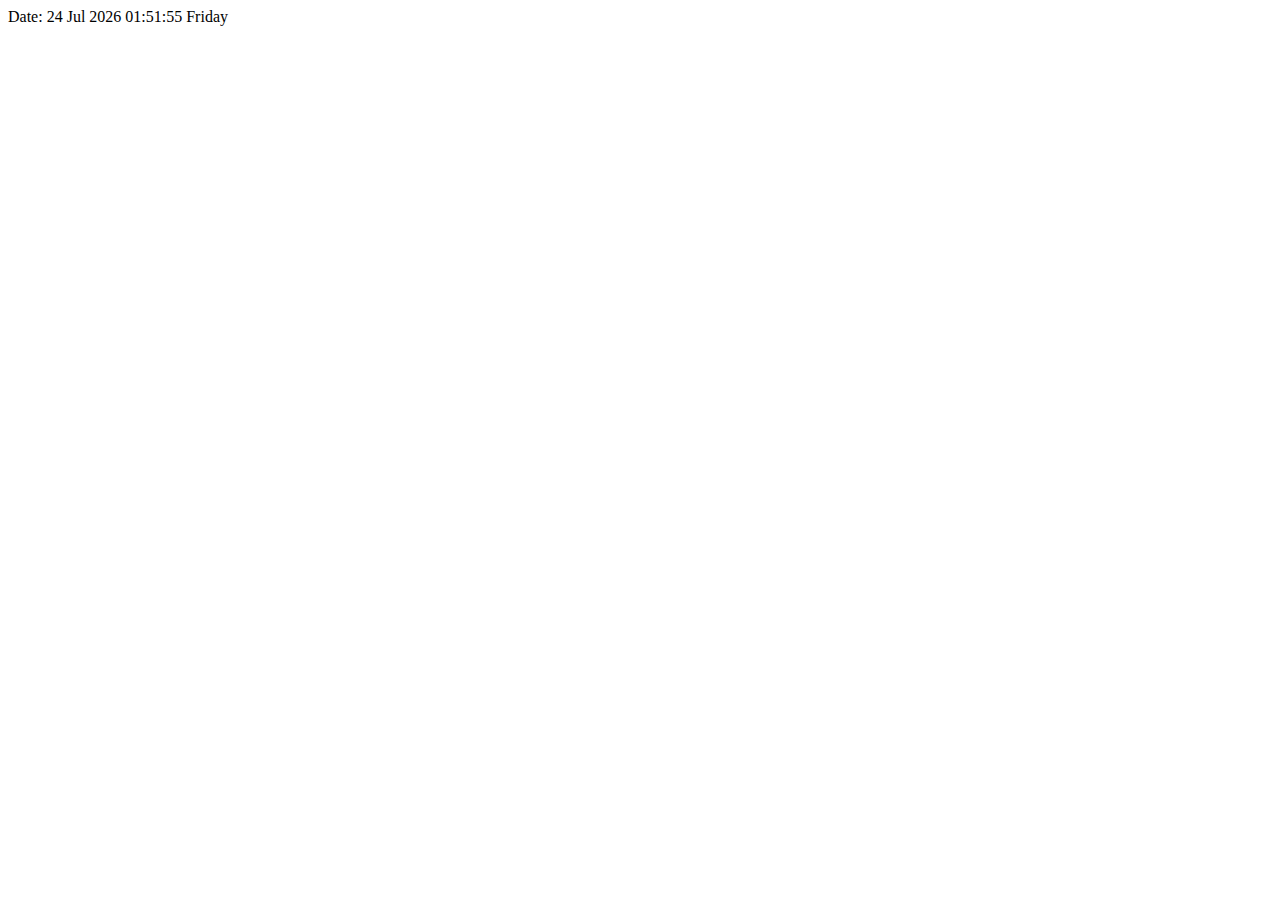
<file: addDate/index.html>
<!DOCTYPE html>
<html lang="en">

<head>
    <meta charset="UTF-8">
    <meta name="viewport" content="width=device-width, initial-scale=1.0">
    <title>getting today's date and displaying it on a page in Russian or English</title>
    <script type="module" src="main.js" defer></script>
</head>

<body>
    <div class="date"></div>
</body>

</html>
</file>
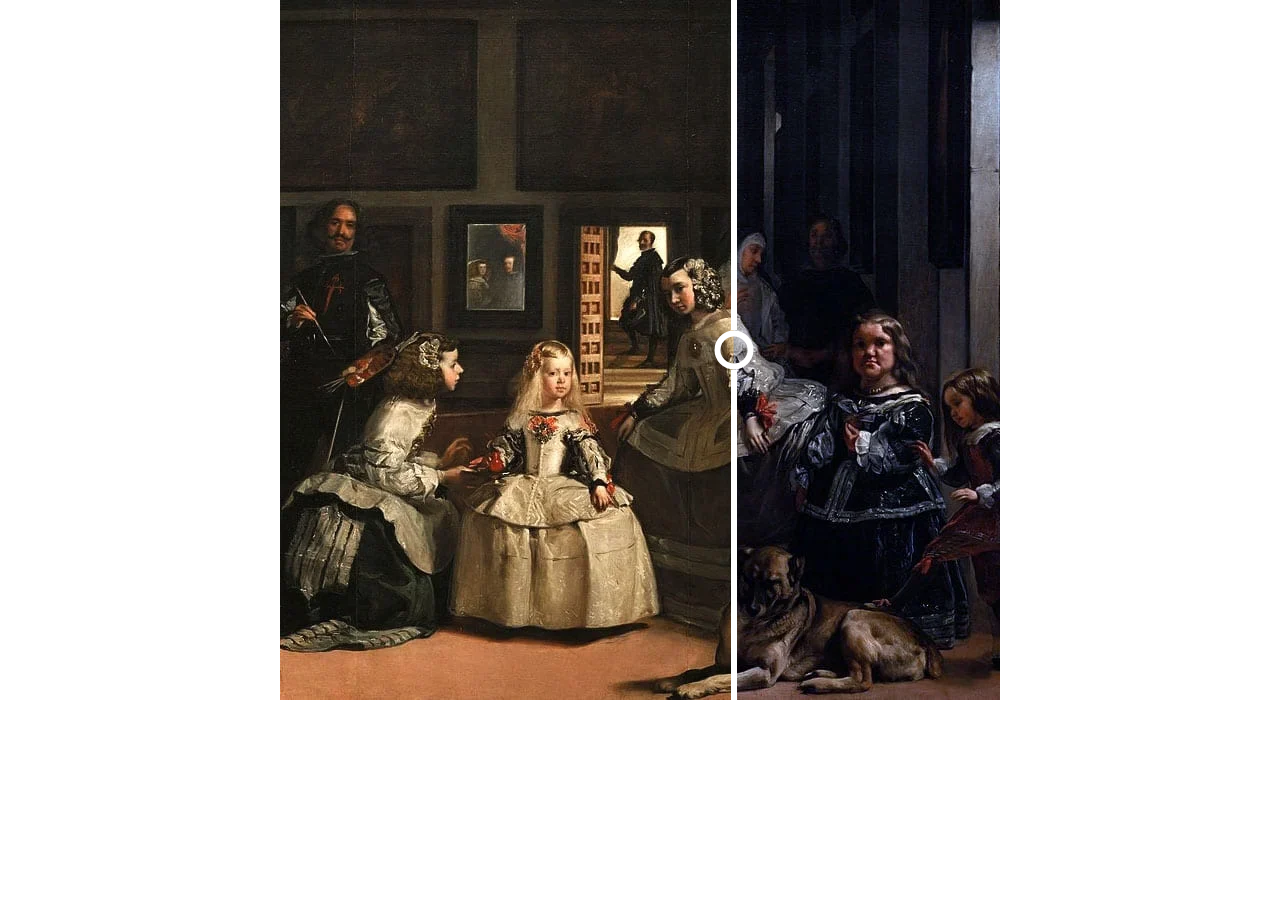
<file: comparison-slider/index.html>
<!DOCTYPE html>
<html lang="en">

<head>
    <meta charset="UTF-8">
    <meta name="viewport" content="width=device-width, initial-scale=1.0">
    <title>comparison slider</title>
    <link rel="stylesheet" href="css/main.min.css">
    <script src="js/main.js" defer></script>
</head>

<body>
    <div class="wrapper">

        <div class="slider-comparison">
            <img src="img/after.webp" alt="after image"
                class="slider-comparison__img slider-comparison__img--after" loading="lazy">
            <img src="img/before.webp" alt="before image"
                class="slider-comparison__img slider-comparison__img--before" loading="lazy"
                style="clip-path: polygon(0px 0px, 63% 0px, 63% 100%, 0px 100%);">
            <div class="slider-comparison__line-top" style="left: 63%;"></div>
            <div class="slider-comparison__line-bottom" style="left: 63%;"></div>
            <div class="slider-comparison__circle" style="left: 63%;"></div>
            <input class="slider-comparison__input" type="range" min="0" max="100" value="61">
        </div>

    </div>
</body>

</html>
</file>
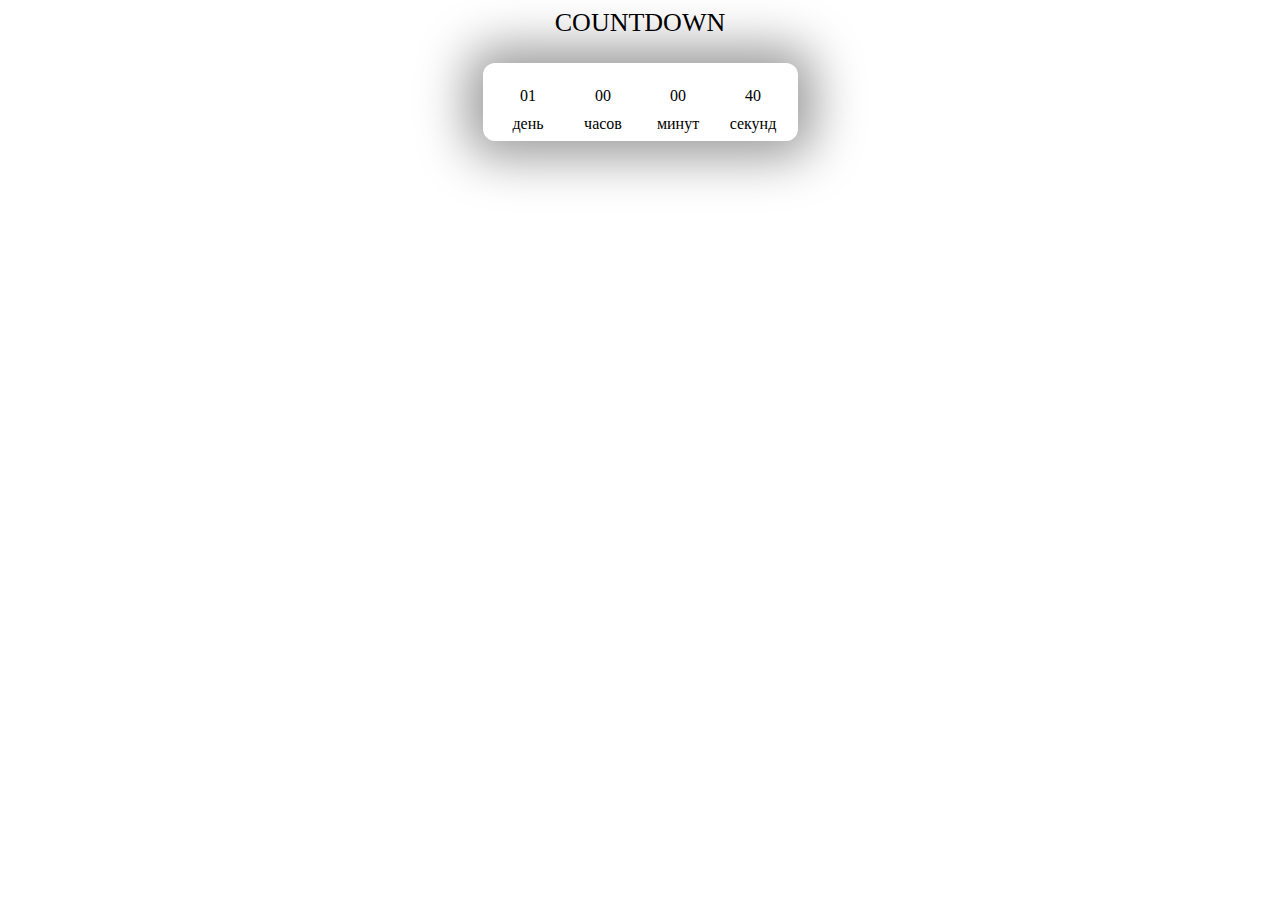
<file: countdown/index.html>
<!DOCTYPE html>
<html lang="en">
<head>
    <meta charset="UTF-8">
    <meta name="viewport" content="width=device-width, initial-scale=1.0">
    <title>countdown_timer</title>
    <link rel="stylesheet" href="css/main.min.css">
    <script src="js/script.js" defer></script>
</head>
<body>
    <div class="timer">
        <div class="timer__title">COUNTDOWN</div>
        <div class="timer__wrapper">
            <div class="countdown">
                <div class="days">
                    <p class="num">0</p>
                    <span class="name">День</span>
                </div>
                <div class="hours">
                    <p class="num">0</p>
                    <span class="name">Часов</span>
                </div>
                <div class="minutes">
                    <p class="num">0</p>
                    <span class="name">Минут</span>
                </div>
                <div class="seconds">
                    <p class="num">0</p>
                    <span class="name">Секунд</span>
                </div>
            </div>
        </div>
    </div>
</body>
</html>
</file>
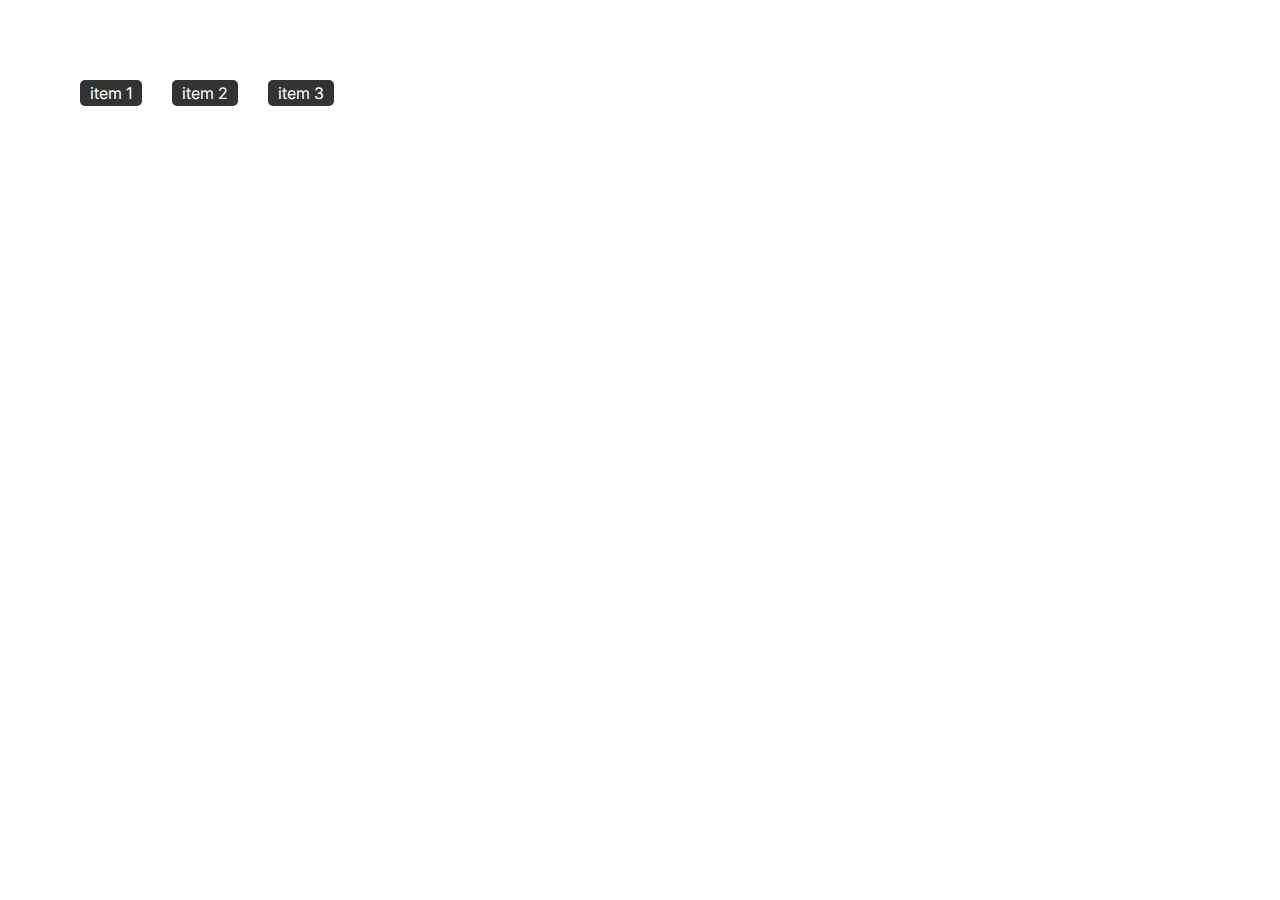
<file: dropdown/index.html>
<!DOCTYPE html>
<html lang="en">

<head>
	<meta charset="UTF-8">
	<meta name="viewport" content="width=device-width, initial-scale=1.0">
	<title>start dropdown</title>
	<link rel="stylesheet" href="css/style.min.css">
	<script src="js/dropdown.js" defer></script>
</head>

<body>
	<div class="wrapper">
		<ul class="drop">
			<li class="drop__item">
				<button class="drop__btn">item 1</button>
				<div class="dropdown">
					<ul class="dropdown__list">
						<li class="dropdown__item"><a href="#" class="dropdown__link">sub-item</a></li>
						<li class="dropdown__item"><a href="#" class="dropdown__link">sub-item</a></li>
						<li class="dropdown__item"><a href="#" class="dropdown__link">sub-item</a></li>
					</ul>
				</div>
			</li>
			<li class="drop__item">
				<button class="drop__btn">item 2</button>
				<div class="dropdown">
					<ul class="dropdown__list">
						<li class="dropdown__item"><a href="#" class="dropdown__link">sub-item</a></li>
						<li class="dropdown__item"><a href="#" class="dropdown__link">sub-item</a></li>
					</ul>
				</div>
			</li>
			<li class="drop__item">
				<button class="drop__btn">item 3</button>
				<div class="dropdown">
					<ul class="dropdown__list">
						<li class="dropdown__item"><a href="#" class="dropdown__link">sub-item</a></li>
						<li class="dropdown__item"><a href="#" class="dropdown__link">sub-item</a></li>
						<li class="dropdown__item"><a href="#" class="dropdown__link">sub-item</a></li>
						<li class="dropdown__item"><a href="#" class="dropdown__link">sub-item</a></li>
					</ul>
				</div>
			</li>
		</ul>
	</div>
</body>

</html>
</file>
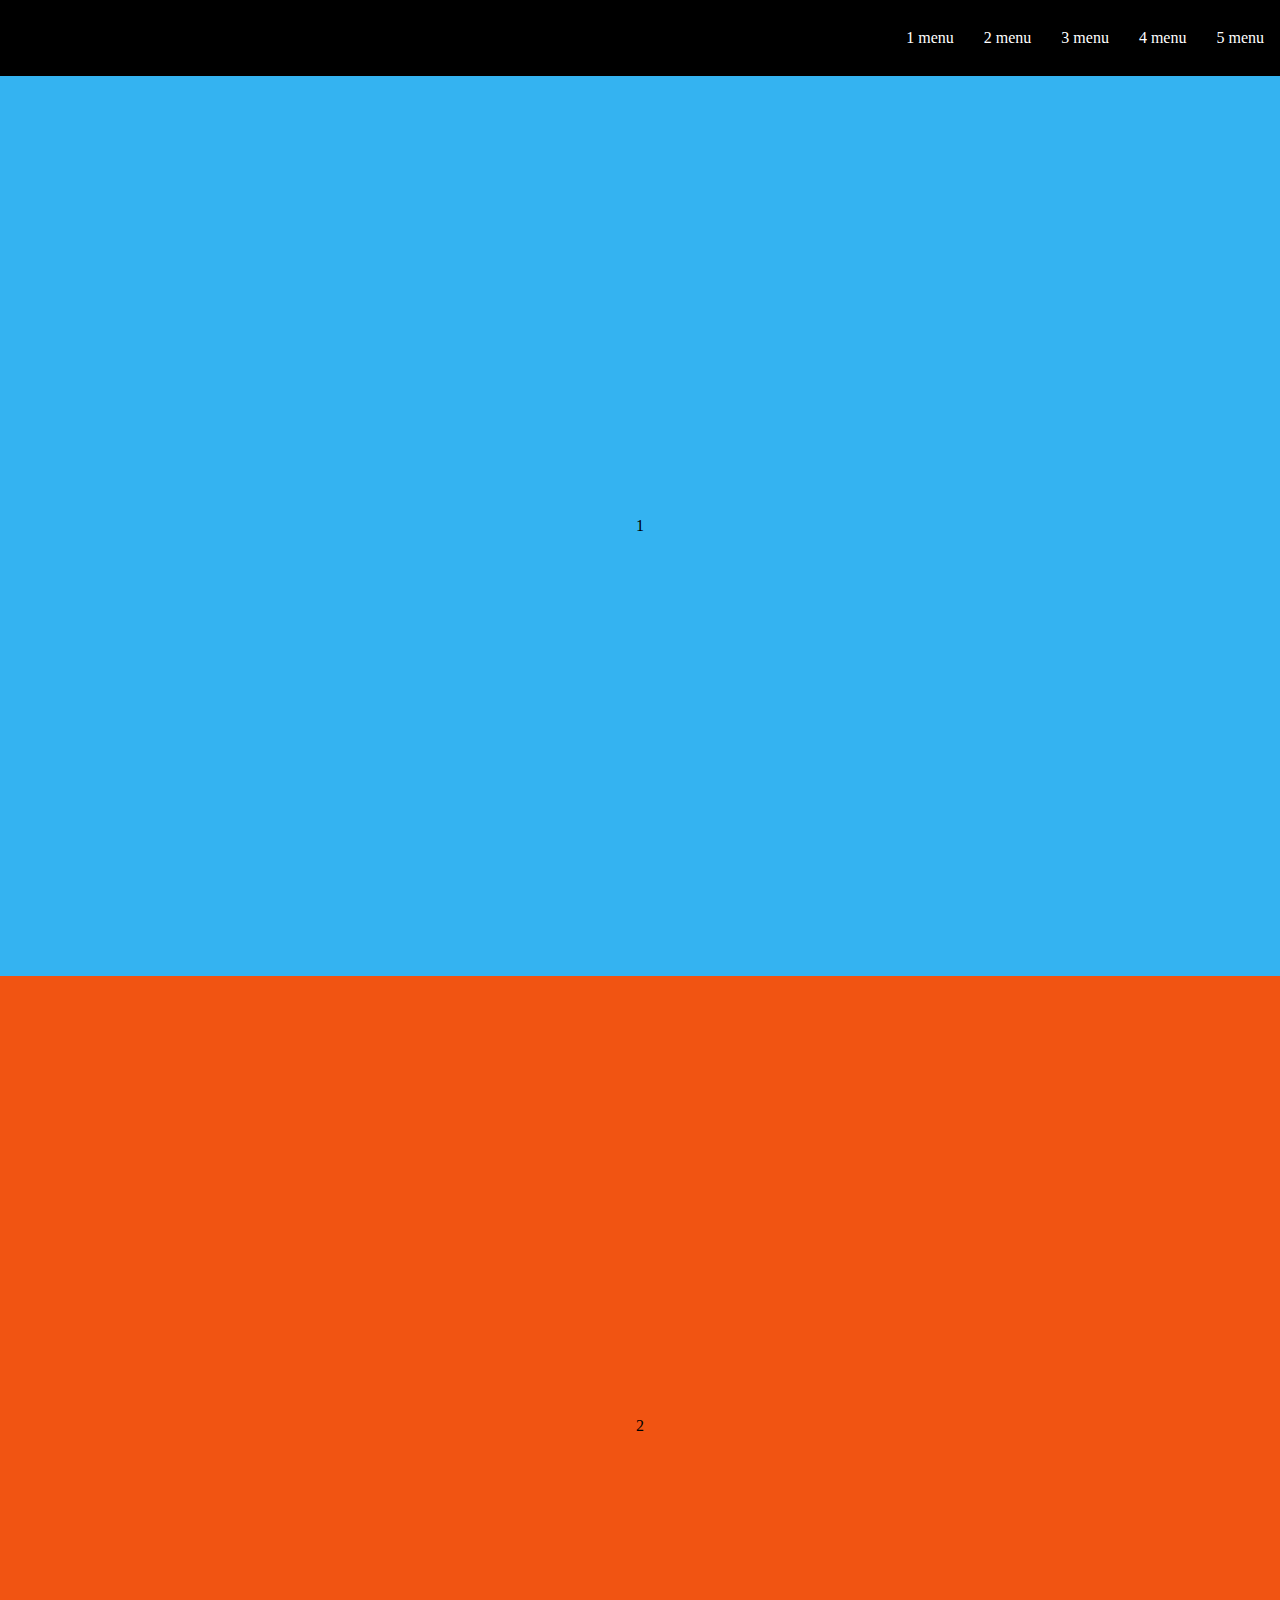
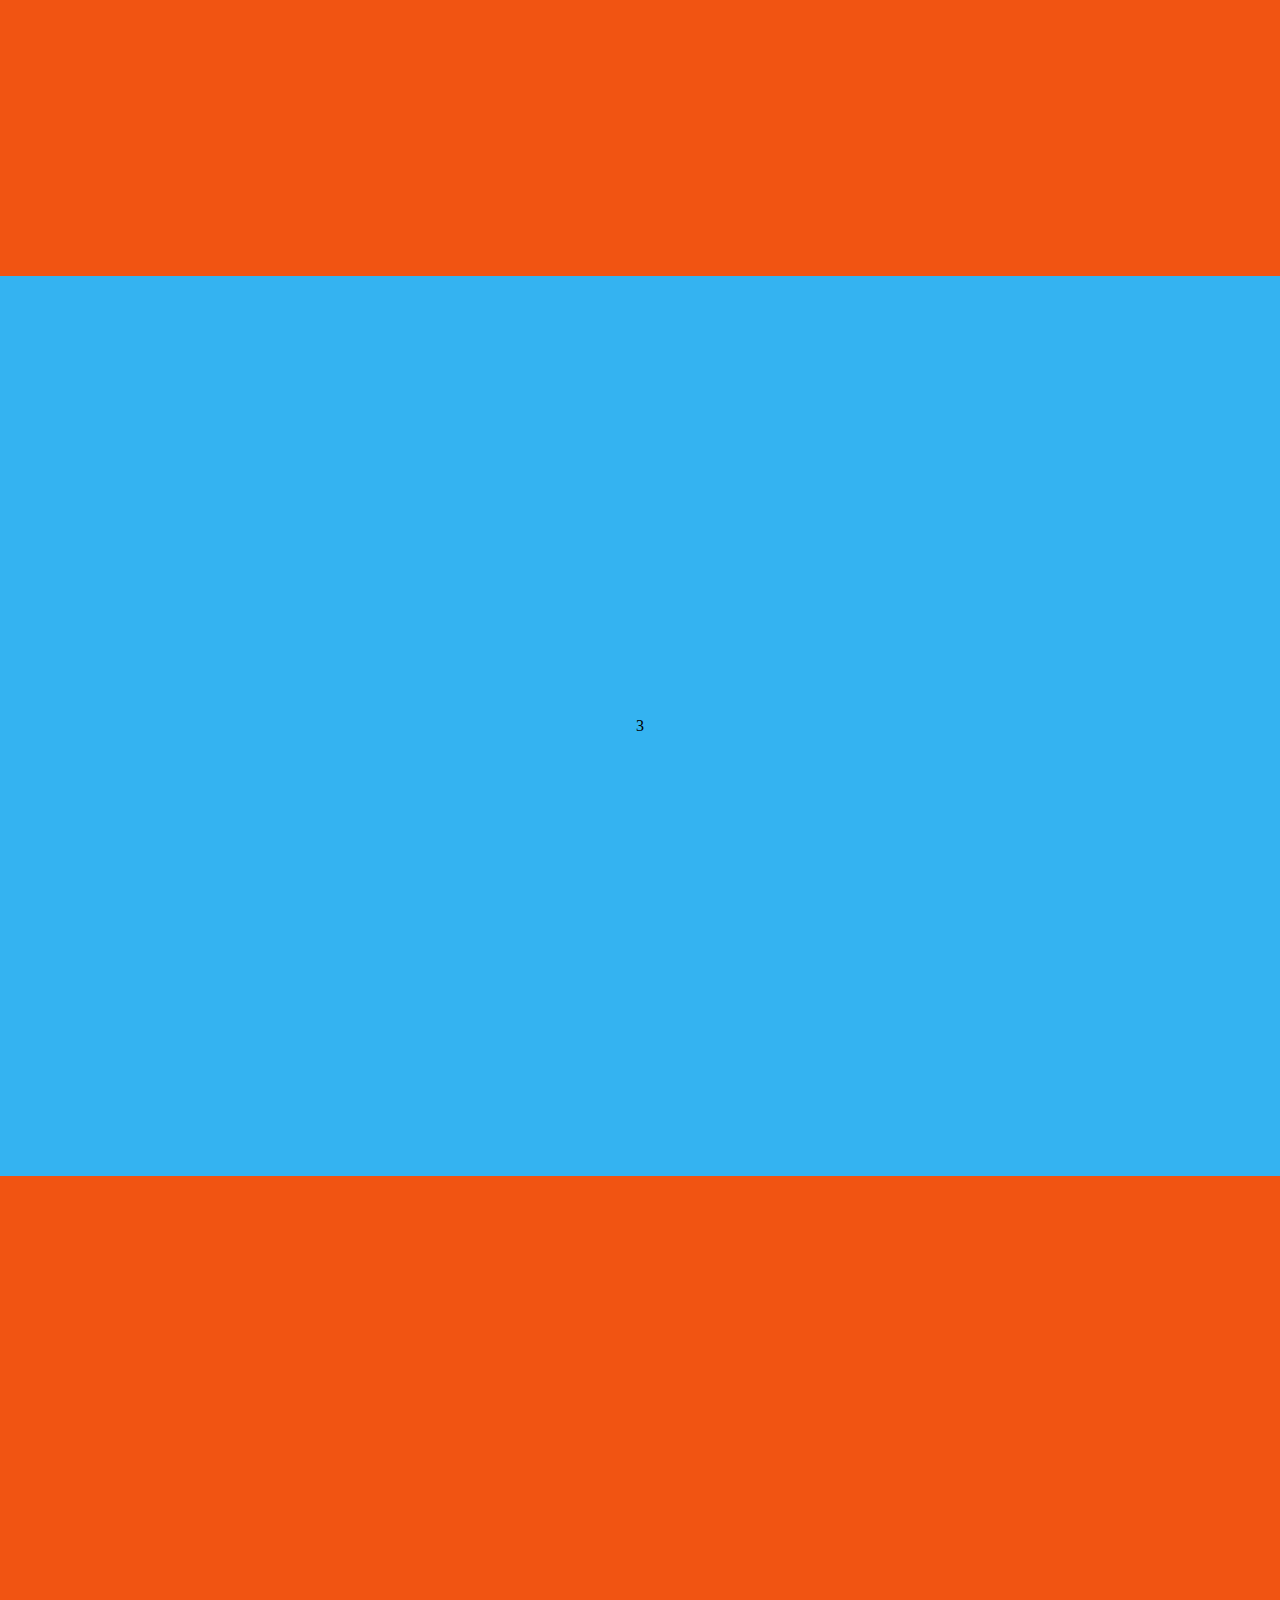
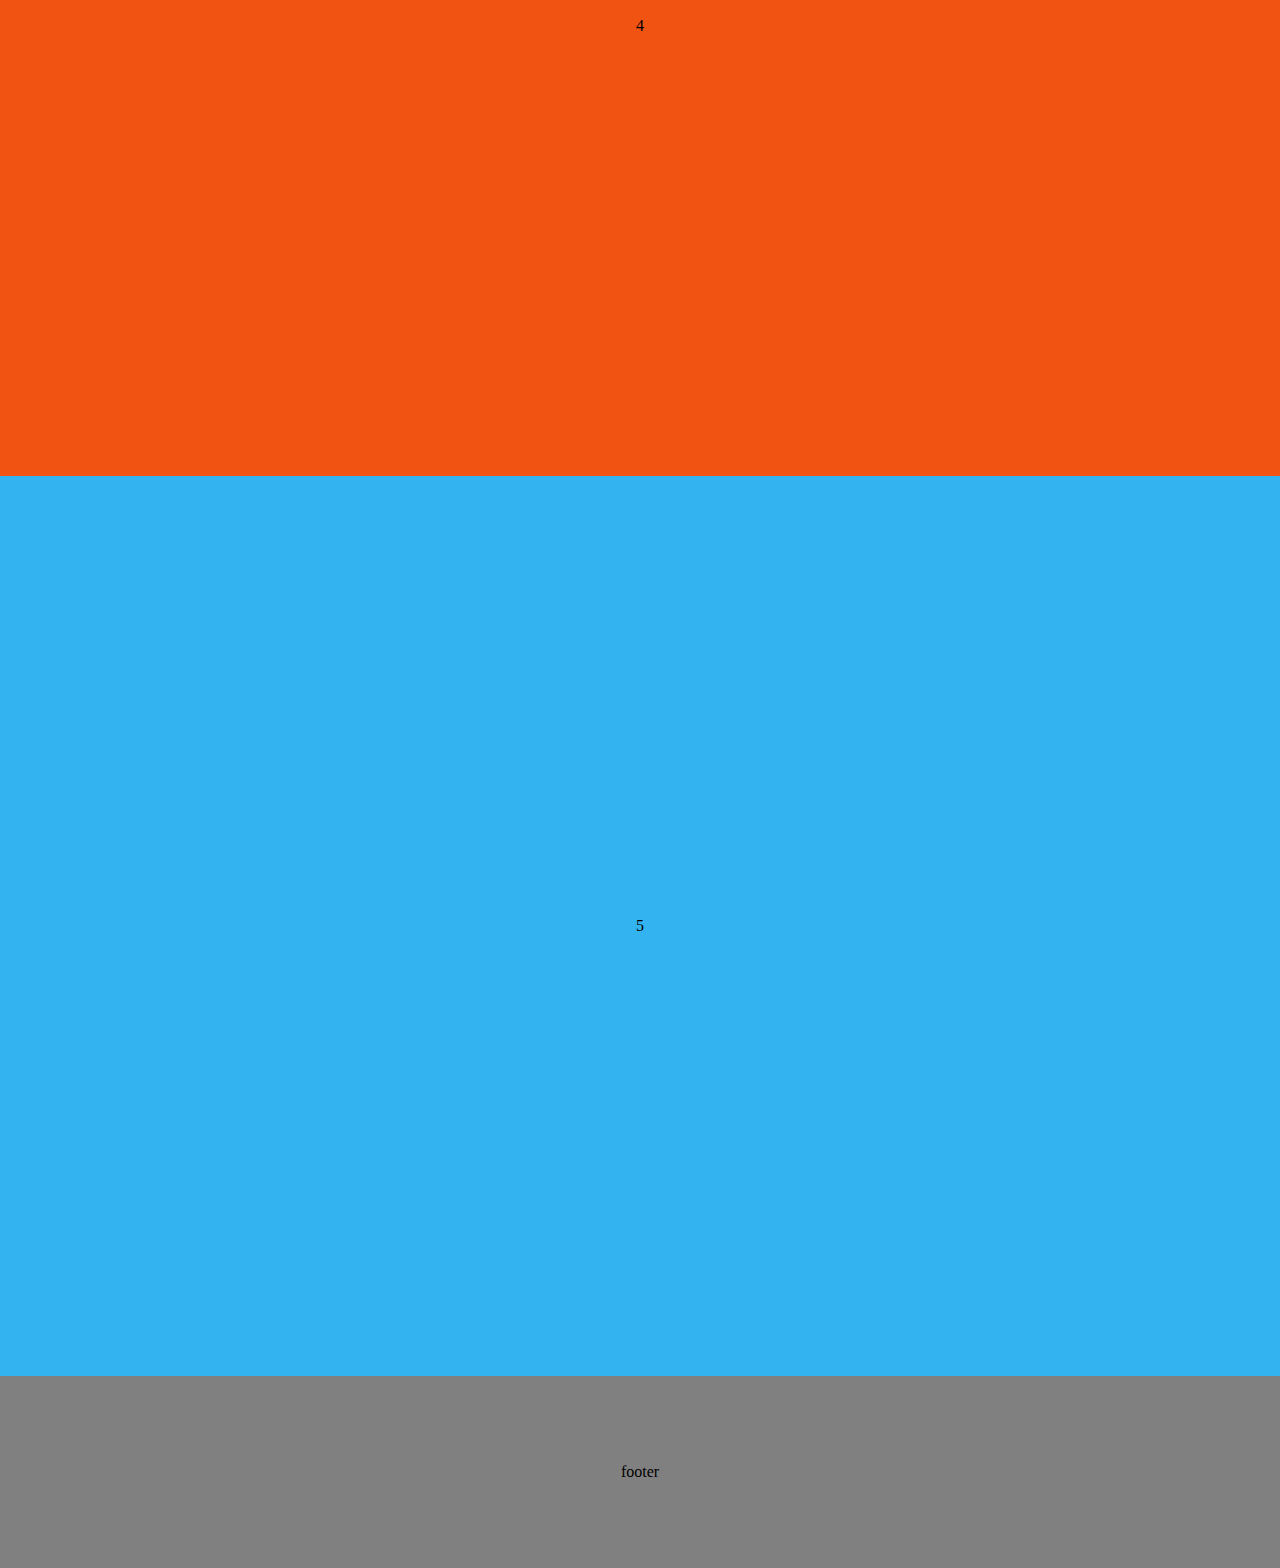
<file: menu-burger/index.html>
<!DOCTYPE html>
<html lang="en">

<head>
    <meta charset="UTF-8">
    <meta name="viewport" content="width=device-width, initial-scale=1.0">
    <title>menu-burger</title>
    <link rel="stylesheet" href="css/main.min.css">
    <script type="module" src="js/main.js" defer></script>
</head>

<body>
    <div class="wrapper">
        <header class="header">
            <div class="header__container">
                <!-- <a href="#" class="header__logo" aria-label="Home" title="Home">
                    <img src="" alt="logo" class="header__logo-image" width="160" height="40">
                </a> -->
                <div class="header__menu menu">   
                    <nav class="menu__body">
                        <ul class="menu__list">
                            <li class="menu__item"><a href="#1" class="menu__link">1 menu</a></li>
                            <li class="menu__item"><a href="#2" class="menu__link">2 menu</a></li>
                            <li class="menu__item"><a href="#3" class="menu__link">3 menu</a></li>
                            <li class="menu__item"><a href="#4" class="menu__link">4 menu</a></li>
                            <li class="menu__item"><a href="#5" class="menu__link">5 menu</a></li>
                        </ul>
                    </nav>
                </div>
                <div class="menu__icon icon-menu" aria-label="Open menu" title="Open menu">
                    <span></span>
                    <span></span>
                    <span></span>
                </div>
            </div>
        </header>
        <main class="page"> 
            <section id="1">1</section>
            <section id="2">2</section>
            <section id="3">3</section>
            <section id="4">4</section>
            <section id="5">5</section>
        </main>
        <footer class="footer">footer</footer>
    </div>
</body>

</html>
</file>
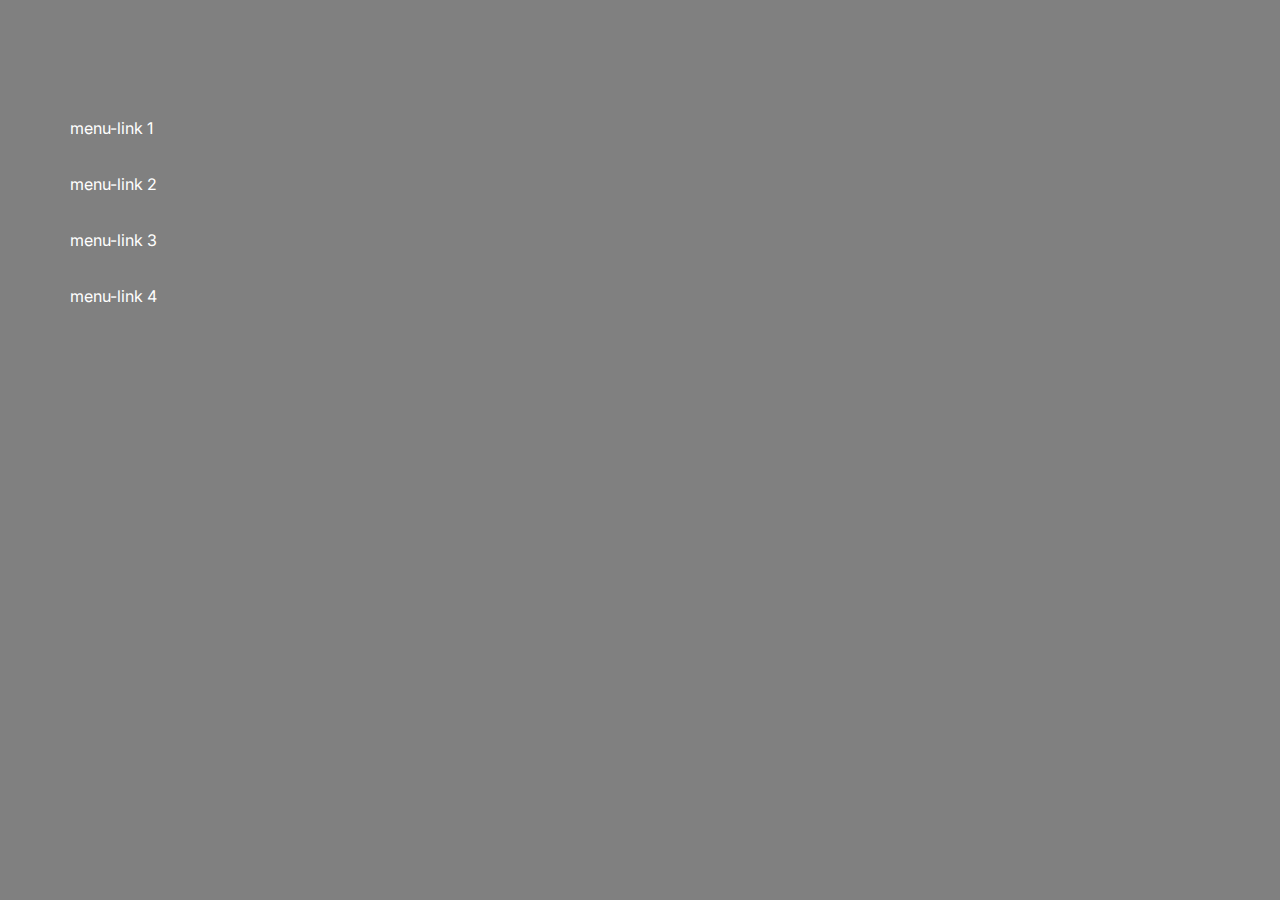
<file: menu-hover/index.html>
<!DOCTYPE html>
<html lang="en">

<head>
	<meta charset="UTF-8">
	<meta name="viewport" content="width=device-width, initial-scale=1.0">
	<title>menu hover</title>
	<link rel="stylesheet" href="css/style.min.css">
	<script src="js/script.js" defer></script>
</head>

<body>
	<div class="wrapper">
		<header class="header">
		</header>
		<main class="page">
			<section class="section" id="1">
				<div class="section__container">
					<ul data-line-effect class="menu-hover">
						<li class="menu-hover__item"><a href="" class="menu-hover__link">menu-link 1</a></li>
						<li class="menu-hover__item"><a href="" class="menu-hover__link">menu-link 2</a></li>
						<li class="menu-hover__item"><a href="" class="menu-hover__link">menu-link 3</a></li>
						<li class="menu-hover__item"><a href="" class="menu-hover__link">menu-link 4</a></li>
					</ul>
				</div>
			</section>
			<section class="section" id="2">
			</section>

			<section class="section" id="3">
				<div class="section__container">
				</div>
			</section>

			<section class="section" id="4">

			</section>
			<section class="section" id="5">
			</section>
		</main>
		<footer class="footer">
			<div class='footer__container'>
			</div>
		</footer>
	</div>
</body>

</html>
</file>
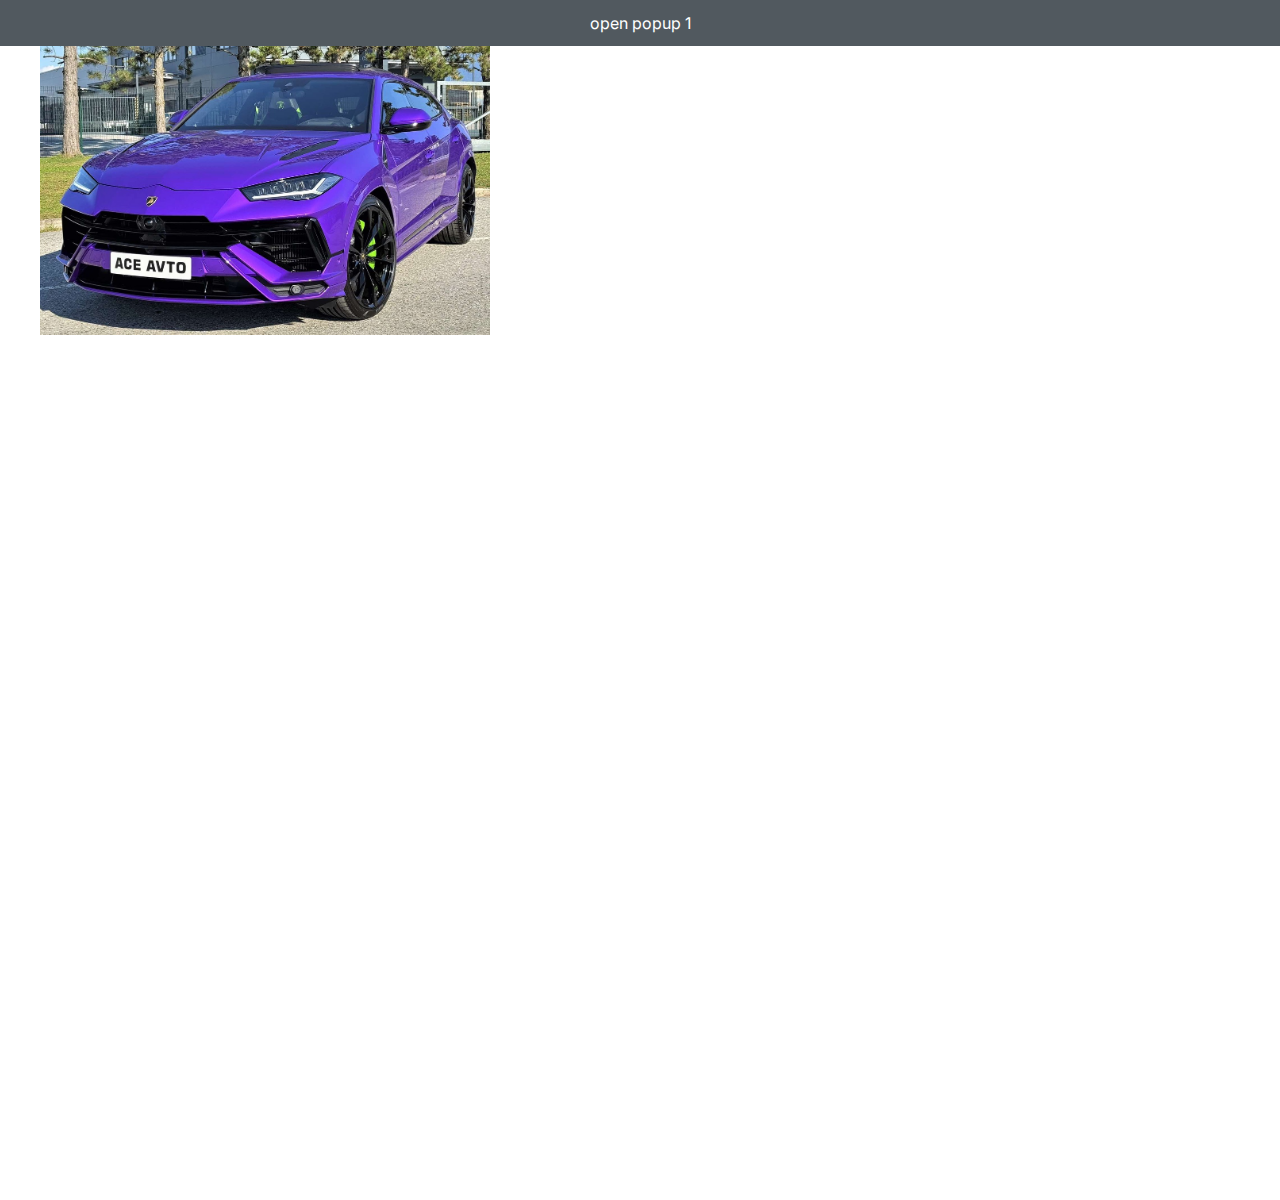
<file: popup/index.html>
<!DOCTYPE html>
<html lang="en">

<head>
	<meta charset="UTF-8">
	<meta name="viewport" content="width=device-width, initial-scale=1.0">
	<title>popup</title>
	<link rel="stylesheet" href="css/style.min.css">
	<script src="js/script.js" defer></script>
</head>

<body>
	<div class="wrapper">
		<header class="header lock-padding" id="header">
			<div class="header__container">
				<a href="#popup"  class="popup-link">open popup 1</a>
			</div> 
		</header>
		<main class="page">
			<section class="section">
				<div class="section__container">
					<a href="#popup2" class="popup-link">open popup 2</a>
				</div>
			</section>
			<section class="section">
				<div class="section__container">
					<a href="#image" class="content__image popup-link">
						<img src="1.jpg" alt="img">
					</a>
				</div>
			</section>
		</main>
		<footer class="footer"></footer>

		<div id="popup" aria-hidden="true" class="popup">
			<div class="popup__body">
				<div class="popup__content">
					<a href="#header" type="button" class="popup__close close-popup">X</a>
					<h3 class="popup__title">title popup 1</h3>
					<div class="popup__text">
						<a href="#popup2"  class="popup-link">open popup 2</a> <br>
						Lorem ipsum dolor sit amet consectetur adipisicing elit. Veniam non voluptas itaque! Lorem ipsum dolor sit amet consectetur adipisicing elit. Veniam non voluptas itaque!
						Lorem ipsum dolor sit amet consectetur adipisicing elit. Veniam non voluptas itaque! Lorem ipsum dolor sit amet consectetur adipisicing elit. Veniam non voluptas itaque!
						Lorem ipsum dolor sit amet consectetur adipisicing elit. Veniam non voluptas itaque! Lorem ipsum dolor sit amet consectetur adipisicing elit. Veniam non voluptas itaque!
						Lorem ipsum dolor sit amet consectetur adipisicing elit. Veniam non voluptas itaque! Lorem ipsum dolor sit amet consectetur adipisicing elit. Veniam non voluptas itaque!
						Lorem ipsum dolor sit amet consectetur adipisicing elit. Veniam non voluptas itaque! Lorem ipsum dolor sit amet consectetur adipisicing elit. Veniam non voluptas itaque!
						Lorem ipsum dolor sit amet consectetur adipisicing elit. Veniam non voluptas itaque! Lorem ipsum dolor sit amet consectetur adipisicing elit. Veniam non voluptas itaque!
						Lorem ipsum dolor sit amet consectetur adipisicing elit. Veniam non voluptas itaque! Lorem ipsum dolor sit amet consectetur adipisicing elit. Veniam non voluptas itaque!
						Lorem ipsum dolor sit amet consectetur adipisicing elit. Veniam non voluptas itaque! Lorem ipsum dolor sit amet consectetur adipisicing elit. Veniam non voluptas itaque!
						Lorem ipsum dolor sit amet consectetur adipisicing elit. Veniam non voluptas itaque! Lorem ipsum dolor sit amet consectetur adipisicing elit. Veniam non voluptas itaque!
						Lorem ipsum dolor sit amet consectetur adipisicing elit. Veniam non voluptas itaque! Lorem ipsum dolor sit amet consectetur adipisicing elit. Veniam non voluptas itaque!
						Lorem ipsum dolor sit amet consectetur adipisicing elit. Veniam non voluptas itaque! Lorem ipsum dolor sit amet consectetur adipisicing elit. Veniam non voluptas itaque!
					</div>
				</div>
			</div>
		</div>

		<div id="popup2" aria-hidden="true" class="popup">
			<div class="popup__body">
				<div class="popup__content">
					<a href="#header" type="button" class="popup__close close-popup">X</a>
					<h3 class="popup__title">title popup 2</h3>
					<div class="popup__text">
						<a href="#popup"  class="popup-link">open popup 1</a> <br>
						<a href="#image"  class="popup-link">open popup 3</a> <br>
						Lorem ipsum dolor sit amet consectetur adipisicing elit. Veniam non voluptas itaque! Lorem ipsum dolor sit amet consectetur adipisicing elit. Veniam non voluptas itaque!
						Lorem ipsum dolor sit amet consectetur adipisicing elit. Veniam non voluptas itaque! Lorem ipsum dolor sit amet consectetur adipisicing elit. Veniam non voluptas itaque!
					</div>
				</div>
			</div>
		</div>

		
		<div id="image" aria-hidden="true" class="popup">
			<div class="popup__body">
				<div class="popup__content popup__content-image">
					<a href="#header" type="button" class="popup__close close-popup">X</a>
					<div class="popup__image">
						<img src="1.jpg" alt="Image">
					</div>
				</div>
			</div>
		</div>

	</div>
</body>

</html>
</file>
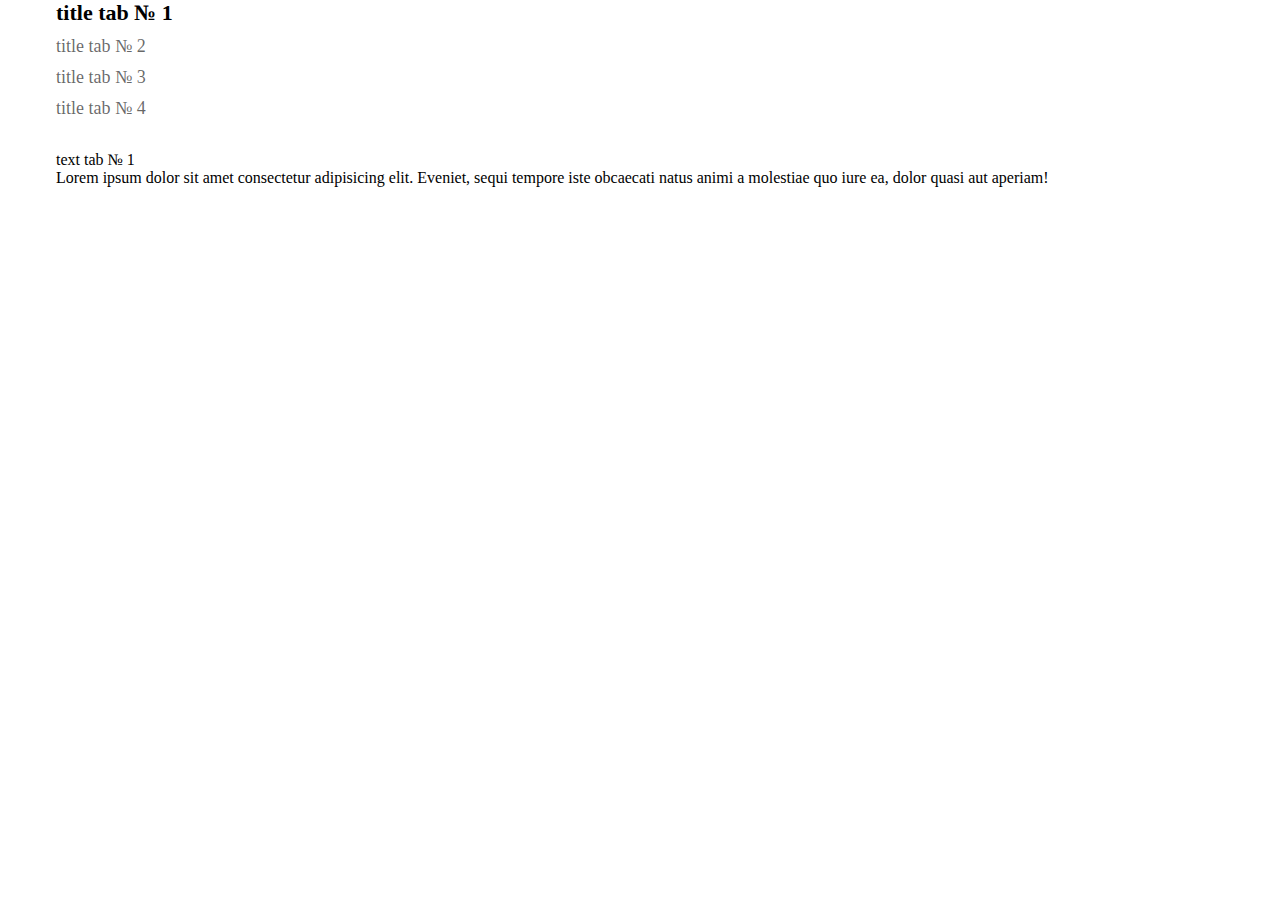
<file: tabs/index.html>
<!DOCTYPE html>
<html lang="en">

<head>
    <meta charset="UTF-8">
    <meta name="viewport" content="width=device-width, initial-scale=1.0">
    <title>Tabs</title>
    <link rel="stylesheet" href="css/style.min.css">
    <script defer src="js/script.js"></script>
</head>

<body>
    <div class="container">
        <div class="tabcontainer">
            <div class="tabheader">
                <ul class="tabheader__items">
                    <li class="tabheader__item tabheader__item_active">title tab № 1</li>
                    <li class="tabheader__item">title tab № 2</li>
                    <li class="tabheader__item">title tab № 3</li>
                    <li class="tabheader__item">title tab № 4</li>
                </ul>
            </div>
            <div class="tabcontent">
                text tab № 1 <br>
                    Lorem ipsum dolor sit amet consectetur adipisicing elit. Eveniet, sequi tempore iste obcaecati natus
                    animi a molestiae quo iure ea, dolor quasi aut aperiam!
            </div>
            <div class="tabcontent">
                text tab № 2 <br>
                    Lorem ipsum dolor sit amet consectetur adipisicing elit. Eveniet, sequi tempore iste obcaecati natus
                    animi a molestiae quo iure ea, dolor quasi aut aperiam!
            </div>
            <div class="tabcontent">
                text tab № 3 <br>
                    Lorem ipsum dolor sit amet consectetur adipisicing elit. Eveniet, sequi tempore iste obcaecati natus
                    animi a molestiae quo iure ea, dolor quasi aut aperiam!
            </div>
            <div class="tabcontent">
                text tab № 4 <br>
                    Lorem ipsum dolor sit amet consectetur adipisicing elit. Eveniet, sequi tempore iste obcaecati natus
                    animi a molestiae quo iure ea, dolor quasi aut aperiam!
            </div>
        </div>
    </div>

    <!-- 
    <div class="tabcontainer">
        <div class="tabheader">
            <ul class="tabheader__items">
                <li class="tabheader__item tabheader__item_active"></li>
                <li class="tabheader__item"></li>
            </ul>
        </div>
        <div class="tabcontent"></div>
        <div class="tabcontent"></div>
    </div>
     -->
</body>
</html>
</file>
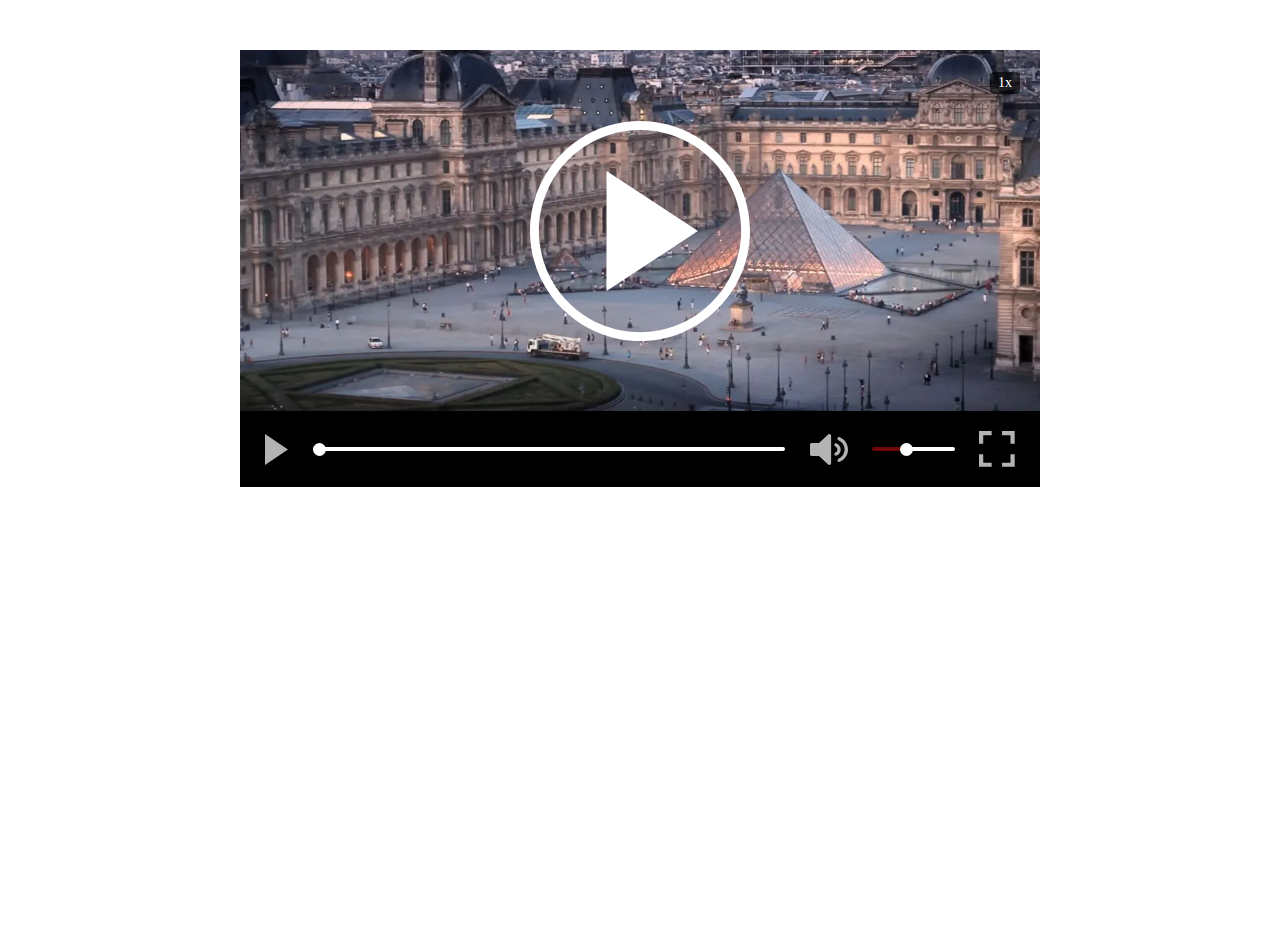
<file: video-player/index.html>
<!DOCTYPE html>
<html lang="en">

<head>
  <meta charset="UTF-8">
  <meta name="viewport" content="width=device-width, initial-scale=1.0">
  <title>video player</title>
  <link rel="stylesheet" href="css/main.min.css">
  <script src="js/main.js" defer></script>
</head>

<body>
  <div class="wrapper">

    <div class="main-player">
      <div class="main-player__wrapper">
        <video class="main-player__video" preload="none">
          <source src="img/video0.mp4" type="video/mp4">
          <source src="img/video0.webm" type="video/webm">
          Ваш браузер не поддерживает видео.
        </video>
        <img class="main-player__preloader" src="img/poster0.webp" alt="Loading" loading="lazy">
        <button class="main-player__big-btn"></button>
      </div>
      <div class="main-player__setting" id="setting">
        <button class="main-player__play-btn"></button>
        <input class="main-player__progress" type="range" value="0" step="0.1" min="0" max="100">
        <button class="main-player__mute"></button>
        <input class="main-player__volume" type="range" min="0" max="1" step="0.01" value="0.4">
        <button class="main-player__fullscreen"></button>
      </div>
      <div class="main-player__speed">1x</div>
    </div>

  </div>
</body>

</html>
</file>
<file: comparison-slider/css/main.min.css>
*{padding:0px;margin:0px;border:0px}*,*::before,*::after{-webkit-box-sizing:border-box;box-sizing:border-box}*::before,*::after{display:inline-block}html,body{height:100%;min-width:320px}body{line-height:1;-ms-text-size-adjust:100%;-moz-text-size-adjust:100%;-webkit-text-size-adjust:100%;-webkit-font-smoothing:antialiased;-moz-osx-font-smoothing:grayscale}input,button,textarea{font-size:inherit;line-height:inherit;color:inherit;background-color:rgba(0,0,0,0)}input,textarea{width:100%}label{display:inline-block}button,select,option{cursor:pointer}a{display:inline-block;color:inherit;text-decoration:none}ul li{list-style:none}img{vertical-align:top}h1,h2,h3,h4,h5,h6{font-weight:inherit;font-size:inherit}:root{--c-slider-comparison: #fff}.slider-comparison{margin:auto;width:720px;position:relative;overflow:hidden;aspect-ratio:720/700}.slider-comparison__img{position:absolute;top:0;left:0;-o-object-fit:cover;object-fit:cover;width:100%;height:100%}.slider-comparison__line-top{cursor:pointer;position:absolute;top:0;left:61%;width:6px;height:calc(50% - 20px);background-color:var(--c-slider-comparison);-webkit-transform:translateX(-50%);transform:translateX(-50%)}.slider-comparison__line-bottom{cursor:pointer;position:absolute;bottom:0;left:61%;width:6px;height:calc(50% - 20px);background-color:var(--c-slider-comparison);-webkit-transform:translateX(-50%);transform:translateX(-50%)}.slider-comparison__circle{cursor:pointer;position:absolute;top:50%;left:61%;width:39px;height:39px;border:6px solid var(--c-slider-comparison);-webkit-transform:translate(-50%, -50%);transform:translate(-50%, -50%);border-radius:50%}.slider-comparison__input{cursor:pointer;position:relative;-webkit-appearance:none;-moz-appearance:none;appearance:none;width:calc(100% + 40px);margin-left:-20px;height:100%;background-color:rgba(0,0,0,0);outline:none}.slider-comparison__input::-webkit-slider-thumb{-webkit-appearance:none;appearance:none;height:100%;width:3px;background-color:rgba(0,0,0,0);background-size:contain;cursor:pointer}@media(max-width: 767.98px){.slider-comparison__line-top,.slider-comparison__line-bottom{width:2px;height:calc(50% - 10px)}.slider-comparison__circle{width:20px;height:20px;border:2px solid var(--c-slider-comparison)}}/*# sourceMappingURL=main.min.css.map */
</file>
<file: countdown/css/main.min.css>
.timer{margin:0 auto;width:315px}@media(max-width: 410px){.timer{width:100%}}.timer__title{text-align:center;font-size:26px;font-weight:500;text-transform:uppercase}.timer__title:not(:last-child){margin-bottom:25px}.countdown{text-align:center;display:-webkit-box;display:-ms-flexbox;display:flex;-webkit-box-align:center;-ms-flex-align:center;align-items:center;-webkit-box-pack:justify;-ms-flex-pack:justify;justify-content:space-between;padding:8px;border-radius:12px;-webkit-box-shadow:0 0 50px 16px rgba(0,0,0,.4);box-shadow:0 0 50px 16px rgba(0,0,0,.4)}@media(max-width: 410px){.countdown{padding:3px}}.num:not(:last-child){margin-bottom:10px}.name{display:block;min-width:75px;text-align:center}/*# sourceMappingURL=main.min.css.map */
</file>
<file: dropdown/css/style.min.css>
@import"https://fonts.googleapis.com/css?family=Inter:regular,500&display=swap";*{padding:0px;margin:0px;border:0px}*,*::before,*::after{-webkit-box-sizing:border-box;box-sizing:border-box}*::before,*::after{display:inline-block}html,body{height:100%;min-width:320px}body{color:#000;line-height:1;font-family:"Inter";font-size:1rem;-ms-text-size-adjust:100%;-moz-text-size-adjust:100%;-webkit-text-size-adjust:100%;-webkit-font-smoothing:antialiased;-moz-osx-font-smoothing:grayscale}input,button,textarea{font-family:"Inter";font-size:inherit;line-height:inherit;color:inherit;background-color:rgba(0,0,0,0)}input,textarea{width:100%}label{display:inline-block}button,select,option{cursor:pointer}a{display:inline-block;color:inherit;text-decoration:none}ul li{list-style:none}img{vertical-align:top}h1,h2,h3,h4,h5,h6{font-weight:inherit;font-size:inherit}body.lock{overflow:hidden;-ms-touch-action:none;touch-action:none;-ms-scroll-chaining:none;overscroll-behavior:none}.wrapper{min-height:100%;display:-webkit-box;display:-ms-flexbox;display:flex;-webkit-box-orient:vertical;-webkit-box-direction:normal;-ms-flex-direction:column;flex-direction:column;overflow:hidden}@supports(overflow: clip){.wrapper{overflow:clip}}.wrapper>main{-webkit-box-flex:1;-ms-flex:1 1 auto;flex:1 1 auto}.wrapper>*{min-width:0}[class*=__container]{max-width:76.875rem;margin:0 auto;padding:0 0.9375rem}.hover-link{position:relative;-webkit-transition:all .4s ease 0s;transition:all .4s ease 0s}.hover-link::after{content:"";position:absolute;bottom:-0.1875rem;left:0;width:0;height:0.125rem;-webkit-transition:width .3s ease 0s;transition:width .3s ease 0s;background-color:#da2424}@media(any-hover: hover){.hover-link:hover{color:#da2424}.hover-link:hover::after{width:100%}}.drop{margin:5rem 0rem 0rem 5rem;display:-webkit-box;display:-ms-flexbox;display:flex;-webkit-box-align:center;-ms-flex-align:center;align-items:center;-webkit-column-gap:1.875rem;-moz-column-gap:1.875rem;column-gap:1.875rem;color:#fff}.drop__item{position:relative}.drop__btn{border:none;padding:0.3125rem 0.625rem;border-radius:0.3125rem;background-color:#333;cursor:pointer;-webkit-transition:background-color .3s ease-in-out;transition:background-color .3s ease-in-out}.drop__btn--active{background-color:crimson}.dropdown{position:absolute;left:0;top:100%;min-width:6.875rem;background-color:#333;border-radius:0.3125rem;padding:0.4375rem 0.4375rem;opacity:0;visibility:hidden;-webkit-transition:opacity .3s ease-in-out,visibility .3s ease-in-out;transition:opacity .3s ease-in-out,visibility .3s ease-in-out}.dropdown--active{opacity:1;visibility:visible}.dropdown__link{display:block;width:100%;padding:0.625rem 0.625rem}.show{display:block}.hide{display:none}.fade{-webkit-animation-name:fade;animation-name:fade;-webkit-animation-duration:1.5s;animation-duration:1.5s}@-webkit-keyframes fade{from{opacity:.1}to{opacity:1}}@keyframes fade{from{opacity:.1}to{opacity:1}}/*# sourceMappingURL=style.min.css.map */
</file>
<file: menu-burger/css/main.min.css>
*{padding:0px;margin:0px;border:0px}*,*::before,*::after{-webkit-box-sizing:border-box;box-sizing:border-box}*::before,*::after{display:inline-block}html,body{height:100%;min-width:320px}body{line-height:1;-ms-text-size-adjust:100%;-moz-text-size-adjust:100%;-webkit-text-size-adjust:100%;-webkit-font-smoothing:antialiased;-moz-osx-font-smoothing:grayscale}input,button,textarea{font-size:inherit;line-height:inherit;color:inherit;background-color:rgba(0,0,0,0)}input,textarea{width:100%}label{display:inline-block}button,select,option{cursor:pointer}a{display:inline-block;color:inherit;text-decoration:none}ul li{list-style:none}img{vertical-align:top}h1,h2,h3,h4,h5,h6{font-weight:inherit;font-size:inherit}.header__container{background-color:#000;padding:30px 16px;display:-webkit-box;display:-ms-flexbox;display:flex;-webkit-box-pack:end;-ms-flex-pack:end;justify-content:end;-webkit-box-align:center;-ms-flex-align:center;align-items:center;position:relative}@media(max-width: 767.98px){.menu__body{position:absolute;top:0;left:-100%;height:100vh;width:100%;background-color:rgba(0,0,0,.6);-webkit-transition:all .2s;transition:all .2s}}.menu__body.active{left:0}.menu__list{display:-webkit-box;display:-ms-flexbox;display:flex;gap:30px}@media(max-width: 767.98px){.menu__list{-webkit-box-orient:vertical;-webkit-box-direction:normal;-ms-flex-direction:column;flex-direction:column;padding:30px;gap:0;height:100%;width:80%;background-color:#f15412;overflow:auto}}.menu__link{color:#fff}.menu__link:hover{text-decoration:underline}@media(max-width: 767.98px){.menu__link{display:block;font-size:30px;line-height:70px}}.icon-menu{display:none}@media(max-width: 767.98px){.icon-menu{display:block;width:30px;height:18px;position:relative;z-index:5;cursor:pointer}.icon-menu span{position:absolute;top:calc(50% - 1px);left:0;width:100%;height:2px;background-color:#fff;-webkit-transition:all .2s;transition:all .2s}.icon-menu span:first-child{top:0}.icon-menu span:last-child{top:auto;bottom:0}.icon-menu.active span{-webkit-transform:scale(0);transform:scale(0)}.icon-menu.active span:first-child{-webkit-transform:rotate(-45deg);transform:rotate(-45deg);top:calc(50% - 1px)}.icon-menu.active span:last-child{-webkit-transform:rotate(45deg);transform:rotate(45deg);bottom:calc(50% - 1px)}}body.lock{overflow:hidden}section,footer{height:100vh;display:-webkit-box;display:-ms-flexbox;display:flex;-webkit-box-pack:center;-ms-flex-pack:center;justify-content:center;-webkit-box-align:center;-ms-flex-align:center;align-items:center}footer{height:15vw;background-color:gray}section:nth-child(even){background-color:#f15412}section:nth-child(odd){background-color:#34b3f1}/*# sourceMappingURL=main.min.css.map */
</file>
<file: menu-hover/css/style.min.css>
@import"https://fonts.googleapis.com/css?family=Inter:regular,500&display=swap";*{padding:0px;margin:0px;border:0px}*,*::before,*::after{-webkit-box-sizing:border-box;box-sizing:border-box}*::before,*::after{display:inline-block}html,body{height:100%;min-width:320px}body{color:#000;line-height:1;font-family:"Inter";font-size:1rem;-ms-text-size-adjust:100%;-moz-text-size-adjust:100%;-webkit-text-size-adjust:100%;-webkit-font-smoothing:antialiased;-moz-osx-font-smoothing:grayscale}input,button,textarea{font-family:"Inter";font-size:inherit;line-height:inherit;color:inherit;background-color:rgba(0,0,0,0)}input,textarea{width:100%}label{display:inline-block}button,select,option{cursor:pointer}a{display:inline-block;color:inherit;text-decoration:none}ul li{list-style:none}img{vertical-align:top}h1,h2,h3,h4,h5,h6{font-weight:inherit;font-size:inherit}body.lock{overflow:hidden;-ms-touch-action:none;touch-action:none;-ms-scroll-chaining:none;overscroll-behavior:none}.wrapper{min-height:100%;display:-webkit-box;display:-ms-flexbox;display:flex;-webkit-box-orient:vertical;-webkit-box-direction:normal;-ms-flex-direction:column;flex-direction:column;overflow:hidden}@supports(overflow: clip){.wrapper{overflow:clip}}.wrapper>main{-webkit-box-flex:1;-ms-flex:1 1 auto;flex:1 1 auto}.wrapper>*{min-width:0}[class*=__container]{max-width:76.875rem;margin:0 auto;padding:0 0.9375rem}.hover-link{position:relative;-webkit-transition:all .4s ease 0s;transition:all .4s ease 0s}.hover-link::after{content:"";position:absolute;bottom:-0.1875rem;left:0;width:0;height:0.125rem;-webkit-transition:width .3s ease 0s;transition:width .3s ease 0s;background-color:#da2424}@media(any-hover: hover){.hover-link:hover{color:#da2424}.hover-link:hover::after{width:100%}}.show{display:block}.hide{display:none}.fade{-webkit-animation-name:fade;animation-name:fade;-webkit-animation-duration:1.5s;animation-duration:1.5s}@-webkit-keyframes fade{from{opacity:.1}to{opacity:1}}@keyframes fade{from{opacity:.1}to{opacity:1}}.menu-hover__link{position:relative;overflow:hidden;padding:20px 30px;display:block;color:#fff}.hover{position:absolute;width:100%;height:100%;top:0;left:0;z-index:2;will-change:transform;overflow:hidden;background-color:#fff}.hover__text{color:gray;padding:20px 30px;display:block}body{padding-top:100px;background-color:gray}/*# sourceMappingURL=style.min.css.map */
</file>
<file: popup/css/style.min.css>
@import"https://fonts.googleapis.com/css?family=Inter:regular,500&display=swap";*{padding:0px;margin:0px;border:0px}*,*::before,*::after{-webkit-box-sizing:border-box;box-sizing:border-box}*::before,*::after{display:inline-block}html,body{height:100%;min-width:320px}body{color:#000;line-height:1;font-family:"Inter";font-size:1rem;-ms-text-size-adjust:100%;-moz-text-size-adjust:100%;-webkit-text-size-adjust:100%;-webkit-font-smoothing:antialiased;-moz-osx-font-smoothing:grayscale}input,button,textarea{font-family:"Inter";font-size:inherit;line-height:inherit;color:inherit;background-color:rgba(0,0,0,0)}input,textarea{width:100%}label{display:inline-block}button,select,option{cursor:pointer}a{display:inline-block;color:inherit;text-decoration:none}ul li{list-style:none}img{vertical-align:top}h1,h2,h3,h4,h5,h6{font-weight:inherit;font-size:inherit}body.lock{overflow:hidden;-ms-touch-action:none;touch-action:none;-ms-scroll-chaining:none;overscroll-behavior:none}.wrapper{min-height:100%;display:-webkit-box;display:-ms-flexbox;display:flex;-webkit-box-orient:vertical;-webkit-box-direction:normal;-ms-flex-direction:column;flex-direction:column;overflow:hidden}@supports(overflow: clip){.wrapper{overflow:clip}}.wrapper>main{-webkit-box-flex:1;-ms-flex:1 1 auto;flex:1 1 auto}.wrapper>*{min-width:0}[class*=__container]{max-width:76.875rem;margin:0 auto;padding:0 0.9375rem}.popup{position:fixed;width:100%;height:100%;background-color:rgba(0,0,0,.8);top:0;left:0;opacity:0;visibility:hidden;overflow-y:auto;overflow-x:hidden;-webkit-transition:all .8s ease 0s;transition:all .8s ease 0s}.popup__image img{max-width:100%}.popup__body{min-height:100%;display:-webkit-box;display:-ms-flexbox;display:flex;-webkit-box-align:center;-ms-flex-align:center;align-items:center;-webkit-box-pack:center;-ms-flex-pack:center;justify-content:center;padding:30px 10px}.popup__content{position:relative;background-color:#fff;color:#000;max-width:800px;padding:30px;-webkit-transition:all .8s ease 0s;transition:all .8s ease 0s;opacity:0;-webkit-transform:perspective(600px) translate(0px, -100%) rotateX(45deg);transform:perspective(600px) translate(0px, -100%) rotateX(45deg)}.popup__content-image{padding:0}.popup__close{position:absolute;top:10px;right:10px;font-size:20px;color:#000;text-decoration:none}.popup__title{font-size:40px}.popup__title:not(:last-child){margin-bottom:16px}.popup.open{opacity:1;visibility:visible}.popup.open .popup__content{-webkit-transform:perspective(600px) translate(0px, 0%) rotateX(0deg);transform:perspective(600px) translate(0px, 0%) rotateX(0deg);opacity:1}body{height:1200px}.header{position:fixed;top:0;left:0;width:100%;background-color:#51595f;text-align:center;color:#fff;padding-top:15px;padding-bottom:15px}.content__image{width:450px;height:450px}.content__image img{max-width:100%}/*# sourceMappingURL=style.min.css.map */
</file>
<file: tabs/css/style.min.css>
*{-webkit-box-sizing:border-box;box-sizing:border-box;margin:0;padding:0}li{list-style-type:none}.container{max-width:75rem;margin:0 auto;padding:0 1rem}.show{display:block}.hide{display:none}.fade{-webkit-animation-name:fade;animation-name:fade;-webkit-animation-duration:1.5s;animation-duration:1.5s}@-webkit-keyframes fade{from{opacity:.1}to{opacity:1}}@keyframes fade{from{opacity:.1}to{opacity:1}}.tabheader__items{margin-bottom:2rem}.tabheader__item{font-size:1.125rem;color:rgba(0,0,0,.6);margin-bottom:.625rem;cursor:pointer;-webkit-transition:.3s all;transition:.3s all}.tabheader__item_active{color:#000;font-size:1.375rem;font-weight:700}/*# sourceMappingURL=style.min.css.map */
</file>
<file: video-player/css/main.min.css>
*{padding:0px;margin:0px;border:0px}*,*::before,*::after{-webkit-box-sizing:border-box;box-sizing:border-box}*::before,*::after{display:inline-block}html,body{height:100%;min-width:320px}body{line-height:1;-ms-text-size-adjust:100%;-moz-text-size-adjust:100%;-webkit-text-size-adjust:100%;-webkit-font-smoothing:antialiased;-moz-osx-font-smoothing:grayscale}input,button,textarea{font-size:inherit;line-height:inherit;color:inherit;background-color:rgba(0,0,0,0)}input,textarea{width:100%}label{display:inline-block}button,select,option{cursor:pointer}a{display:inline-block;color:inherit;text-decoration:none}ul li{list-style:none}img{vertical-align:top}h1,h2,h3,h4,h5,h6{font-weight:inherit;font-size:inherit}.main-player{margin:50px auto;width:800px;position:relative}.main-player__wrapper{position:relative;aspect-ratio:1440/650;overflow:hidden}.main-player__video{position:absolute;top:0;left:0;width:100%;height:100%;-o-object-fit:cover;object-fit:cover}.main-player__preloader{position:absolute;top:0;left:0;width:100%;height:100%;-o-object-fit:cover;object-fit:cover}.main-player__setting{background-color:#000;padding:20px 25px;display:-webkit-box;display:-ms-flexbox;display:flex;-webkit-box-align:center;-ms-flex-align:center;align-items:center;-webkit-box-pack:justify;-ms-flex-pack:justify;justify-content:space-between;-webkit-column-gap:16px;-moz-column-gap:16px;column-gap:16px}@media(max-width: 1024px){.main-player__setting{padding:15px 30px}}@media(max-width: 768px){.main-player__setting{padding:15px 25px 10px 25px;position:relative}}.main-player__play-btn{width:23px;height:31px;background:url("../img/play.svg") center/cover no-repeat}.main-player__play-btn.pause{background:url("../img/pause.svg") center/cover no-repeat}.main-player__big-btn{background:url("../img/main-play.svg") center/cover no-repeat;background-size:contain;position:absolute;top:50%;left:50%;width:220px;height:220px;-webkit-transform:translate(-50%, -50%);transform:translate(-50%, -50%);z-index:5;display:block}@media(max-width: 1024px){.main-player__big-btn{width:150px;height:150px}}@media(max-width: 768px){.main-player__big-btn{width:80px;height:80px}}.main-player__mute{width:38px;height:31px;background:url("../img/volume.svg") center/cover no-repeat}.main-player__mute.muted{background:url("../img/mute.svg") center/cover no-repeat}@media(max-width: 1024px){.main-player__mute{width:26px;height:20px}}.main-player__fullscreen{width:36px;height:36px;background:url("../img/fullscreen.svg") center/cover no-repeat}@media(max-width: 1024px){.main-player__fullscreen{width:26px;height:26px}}.main-player__fullscreen-exit{width:36px;height:36px;background:url("../img/fullscreen_exit.svg") center/cover no-repeat}@media(max-width: 1024px){.main-player__fullscreen-exit{width:26px;height:26px}}.main-player__progress,.main-player__volume{outline:none;-webkit-transition:background 450ms ease-in;transition:background 450ms ease-in;-webkit-appearance:none;-moz-appearance:none;appearance:none;height:4px;background:#c4c4c4;border-radius:2px;cursor:pointer}.main-player__progress::-webkit-slider-thumb,.main-player__volume::-webkit-slider-thumb{border-radius:50px;width:13px;height:13px;-webkit-appearance:none;cursor:ew-resize;background:#fff}.main-player__progress{width:63%}@media(max-width: 768px){.main-player__progress{position:absolute;top:0;left:0;width:100%;height:5px}}.main-player__volume{width:11%}@media(max-width: 768px){.main-player__volume{width:80%}}.main-player__speed{position:absolute;bottom:90%;right:20px;font-size:14px;background:rgba(0,0,0,.6);color:#fff;padding:4px 8px;border-radius:4px;opacity:1;-webkit-transition:opacity .3s;transition:opacity .3s}/*# sourceMappingURL=main.min.css.map */
</file>
